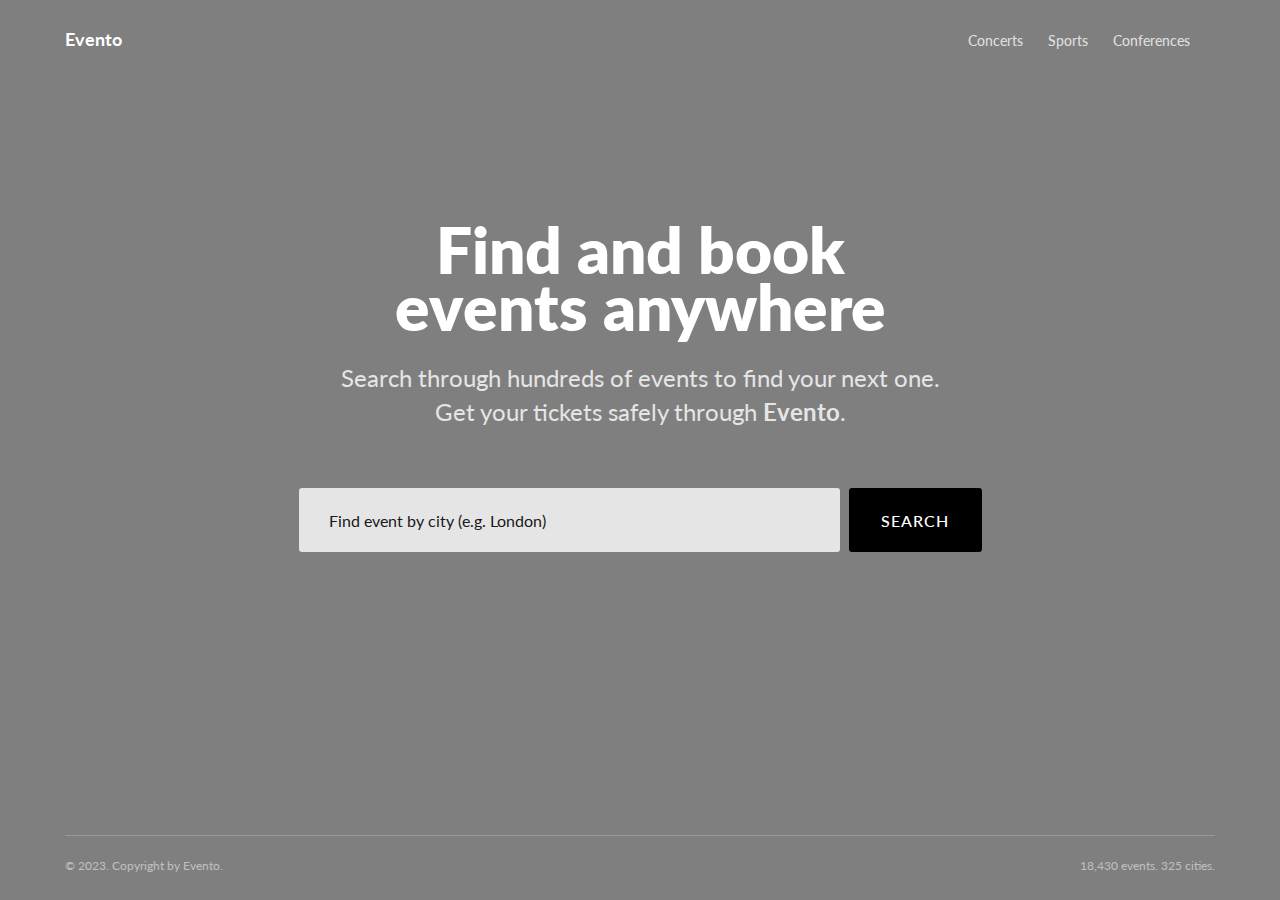
<file: Evento/index.html>
<!DOCTYPE html>
<html lang="en">
<head>
    <meta charset="UTF-8">
    <meta name="viewport" content="width=device-width, initial-scale=1.0">

    <link rel="icon" href="https://i.ibb.co/G9fSDPW/evento-favicon.png">
    <link rel="stylesheet" href="https://fonts.googleapis.com/css2?family=Lato%3Awght%40400%3B700%3B800%3B900&display=swap">

    <link rel="stylesheet" href="styles.css">

    <title>Evento -- Events anywhere</title>
</head>
<body>

    <header class="header">
        <p class="logo">Evento</p>
        <ul class="links">
            <li class="link-item">
                <a class="link" href="/concerts"> Concerts</a>
            </li>

            <li class = "link-item">
                <a class="link" href="/sports"> Sports</a>
            </li>

            <li class="link-item">
                <a class="link" href="/conferences"> Conferences</a>
            </li>

        </ul>
    </header>
    
    <main class="main">
        <h1 class="heading">Find and book events anywhere</h1>
        <p class="text">Search through hundreds of events to find your next one. Get your tickets safely through <span class="text--bold">Evento</span>.</p>
        <form class="form">
            <input class="input" placeholder="Find event by city (e.g. London)">
            <button class="btn">Search</button>
        </form>
    </main>

    <footer class="footer">
        <p class="copyright">&copy; 2023. Copyright by Evento.</p>
        <p class="stats">18,430 events. 325 cities.</p>
    </footer>
</body>
</html>


<!--Comentario-->
</file>
<file: Evento/styles.css>
/*BASE STYLES*/
body{
    font-family: 'Lato', sans-serif;
    color: #fff;
    background-image: url('https://images.unsplash.com/photo-1583795484071-3c453e3a7c71?ixlib=rb-1.2.1&auto=format&fit=crop&w=1920&q=100');
    background-color: rgba(0, 0, 0, 0.5);
    background-blend-mode: darken;
    background-position-y: -280px; 
    background-position-x: -300px;
    display: flex;
    flex-direction: column;
    height: 100vh;
    overflow-y: hidden;
    margin: 0px;
}

@keyframes fade-in{
    0%{
        opacity: 0;
        transform: translateY(15px);
    }

    100%{
        opacity: 1;
        transform: translateY(0);
    }
}

/*HEADER*/
.header{
    display: flex;
    align-items: center;
    justify-content: space-between;
    width: 1150px;
    margin-left: auto;
    margin-right: auto;
    animation: fade-in 0.5s;
    padding-top: 10px;
}

.logo{
    font-size: 18px;
    font-weight: 700;
}

.links{
    list-style: none;
    display: flex;
}

.link-item{
    margin-right: 25px;
}

.link{
    text-decoration: none;
    color: rgba(255, 255, 255, 0.75);
    font-weight: 500;
    font-size: 14px;
    transition: all 0.4s;
}

.link:hover{
    color: rgba(255, 255, 255, 1);
}


/* MAIN */

.main{
    text-align: center;
    margin-top: 110px;
    animation: fade-in 0.5s 0.1s backwards;
}


.heading{
    font-size: 64px;
    font-weight: 800;
    margin-bottom: 25px;
    max-width: 550px;
    margin-left: auto;
    margin-right: auto;
    line-height: 0.9;
}

.text{
    font-size: 24px;
    max-width: 630px;
    margin-left: auto;
    margin-right: auto;
    opacity: 0.8;
    line-height: 1.4;
}

.text--bold{
    font-weight: 700;
}

.form{
    margin-top: 60px;
}

.input{
    width: 511px;
    height: 64px;
    border: none;
    padding: 0;
    border-radius: 3px;
    opacity: 0.8;
    padding-left: 30px;
    font-size: 17px;
    font: inherit;
    outline: none; /* Find replacement */
    transition: all 0.4s;
}

.input:focus{
    opacity: 1;
}

.input::placeholder {
    color: #000;
}

.btn{
    border: none;
    padding: 0;
    background-color: #000;
    height: 64px;
    width: 133px;
    color: #fff;
    font: inherit;
    border-radius: 3px;
    margin-left: 5px;
    text-transform: uppercase;
    letter-spacing: 1px;
    font-weight: 500;
    transition: all 0.4s;
}

.btn:hover {
    cursor: pointer;
    background-color: #161616;
}


/* FOOTER */

.footer {
    display: flex;
    justify-content: space-between;
    width: 1150px;
    margin-left: auto;
    margin-right: auto;
    margin-top: auto;
    font-size: 12px;
    padding-bottom: 15px;
    border-top: 1px solid rgba(255, 255, 255, 0.2);
    padding-top: 10px;
    color: rgba(255, 255, 255, 0.5);
    animation: fade-in 0.5s 0.2s backwards;
}

.copyright {

}

.stats {

}
</file>
